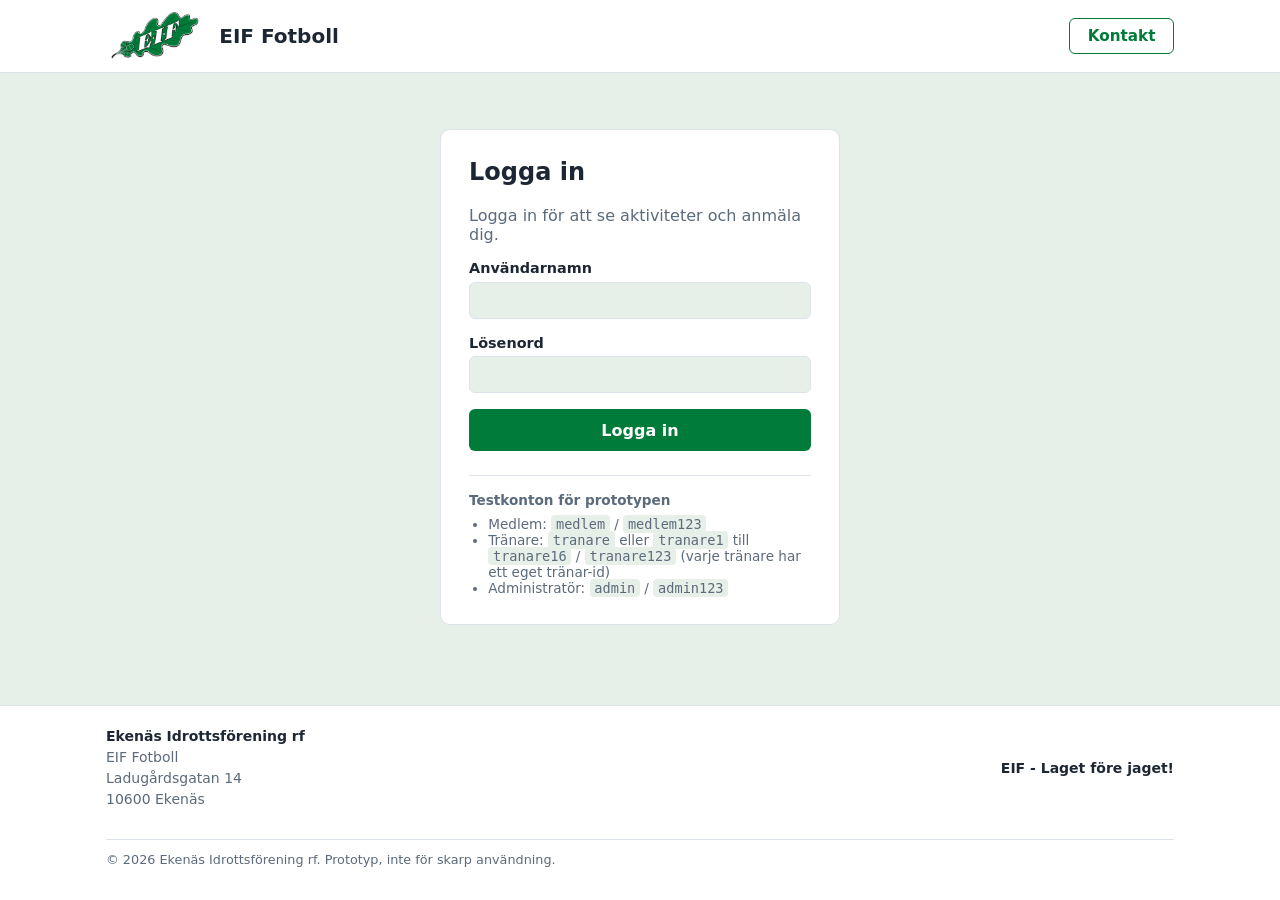
<file: index.html>
<!DOCTYPE html>
<html lang="sv">
<head>
  <meta charset="UTF-8">
  <meta name="viewport" content="width=device-width, initial-scale=1">
  <link rel="stylesheet" href="css/style.css">
  <script defer src="js/header.js"></script>
  <script defer src="js/footer.js"></script>
  <script defer src="js/members.js"></script>
  <script defer src="js/registrations.js"></script>
  <script defer src="js/activities.js"></script>
  <script defer src="js/roles.js"></script>
  <script defer src="js/member-view.js"></script>
  <script defer src="js/coach-view.js"></script>
  <script defer src="js/admin.js"></script>
  <script defer src="js/scripts.js"></script>
  <title>EIF Fotboll – Medlemmar och aktiviteter</title>
</head>
<body>

  <header class="site-header" id="site-header"></header>

  <main>

    <!-- Inloggning: visas tills man har loggat in -->
    <section id="login-view" class="login-card" aria-labelledby="login-title">
      <h1 id="login-title">Logga in</h1>
      <p class="muted">Logga in för att se aktiviteter och anmäla dig.</p>

      <form id="login-form" novalidate>
        <label class="field">
          Användarnamn
          <input type="text" id="username" name="username" autocomplete="username" required>
        </label>
        <label class="field">
          Lösenord
          <input type="password" id="password" name="password" autocomplete="current-password" required>
        </label>

        <p id="login-error" class="error" role="alert" hidden>
          Fel användarnamn eller lösenord. Försök igen.
        </p>

        <button type="submit" class="btn-primary">Logga in</button>
      </form>

      <div class="demo-hint">
        <strong>Testkonton för prototypen</strong>
        <ul>
          <li>Medlem: <code>medlem</code> / <code>medlem123</code></li>
          <li>Tränare: <code>tranare</code> eller <code>tranare1</code> till <code>tranare16</code> / <code>tranare123</code> (varje tränare har ett eget tränar-id)</li>
          <li>Administratör: <code>admin</code> / <code>admin123</code></li>
        </ul>
      </div>
    </section>

    <!-- Vyer efter inloggning. data-roles anger vilka roller som får se vyn. -->

    <!-- Medlemsvy -->
    <section id="min-sida" class="view" data-roles="medlem" hidden>
      <h1>Min sida</h1>
      <p id="member-message" class="error" role="alert" hidden></p>

      <div class="card-grid">
        <article class="card">
          <h2>Mina uppgifter</h2>
          <dl id="member-details" class="details"></dl>
        </article>

        <article class="card">
          <h2>Årsavgift <span id="fee-status" class="badge"></span></h2>
          <dl id="fee-details" class="details"></dl>
          <p id="fee-note" class="muted"></p>
        </article>
      </div>

      <!-- Fanny: visa aktiviteterna här -->
      <section id="member-activities" class="card card-wide">
        <h2>Aktiviteter</h2>
        <p class="muted">Här visas aktiviteterna.</p>
      </section>

      <!-- Christian: visa medlemmens egna anmälningar här -->
      <section id="member-registrations" class="card card-wide">
        <h2>Mina anmälningar</h2>
        <p class="muted">Här visas dina anmälningar.</p>
      </section>
    </section>

    <section id="admin" class="view" data-roles="admin" hidden>
      <h1>Administration</h1>
      <article class="card card-wide">
        <h2>Medlemmar och årsavgift</h2>
        <div id="admin-members"></div>
      </article>
      <p class="muted">Här kommer hanteringen av aktiviteter, anmälda och betalningar.</p>
    </section>

    <section id="aktiviteter" class="view" data-roles="admin" hidden>
      <h1>Aktiviteter</h1>
      <p>Här kommer aktivitetslistan.</p>
    </section>

    <section id="mina-evenemang" class="view" data-roles="tranare" hidden>
      <h1>Mina evenemang</h1>
      <p id="coach-message" class="error" role="alert" hidden></p>
      <p id="coach-info" class="muted"></p>

      <article class="card card-wide">
        <h2>Kommande träningar</h2>
        <div id="coach-body"></div>
        <!-- Här kan anmälda och betalstatus per träning visas när anmälningarna är klara -->
      </article>
    </section>

  </main>

  <footer class="site-footer" id="site-footer"></footer>

</body>
</html>
</file>
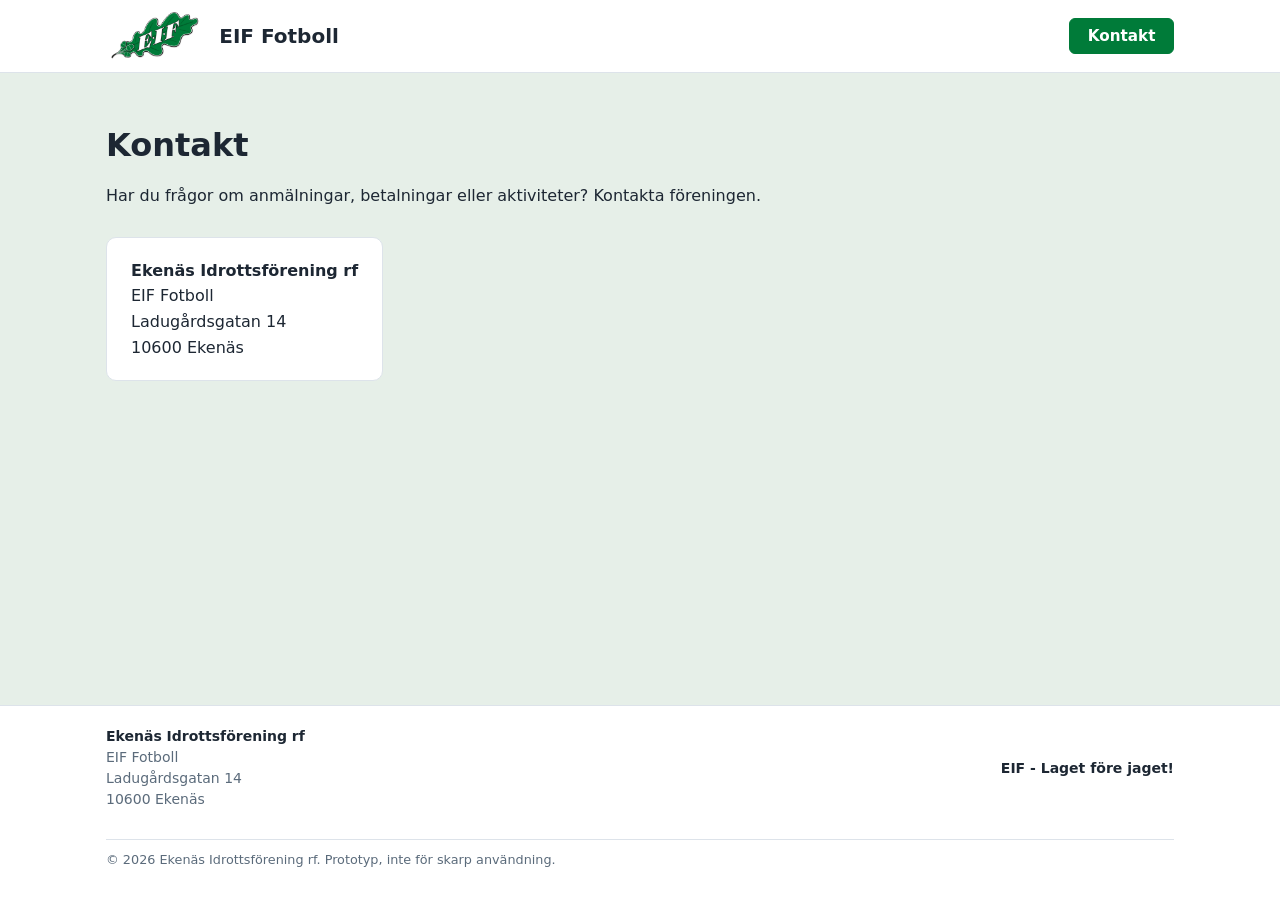
<file: kontakt.html>
<!DOCTYPE html>
<html lang="sv">
<head>
  <meta charset="UTF-8">
  <meta name="viewport" content="width=device-width, initial-scale=1">
  <link rel="stylesheet" href="css/style.css">
  <script defer src="js/header.js"></script>
  <script defer src="js/footer.js"></script>
  <script defer src="js/roles.js"></script>
  <script defer src="js/scripts.js"></script>
  <title>Kontakt – EIF Fotboll</title>
</head>
<body>

  <header class="site-header" id="site-header"></header>

  <main>
    <h1>Kontakt</h1>
    <p>Har du frågor om anmälningar, betalningar eller aktiviteter? Kontakta föreningen.</p>

    <address class="contact-card">
      <strong>Ekenäs Idrottsförening rf</strong><br>
      EIF Fotboll<br>
      Ladugårdsgatan 14<br>
      10600 Ekenäs
    </address>

    <!-- Lägg till föreningens telefonnummer och e-postadress här när de är bestämda. -->
  </main>

  <footer class="site-footer" id="site-footer"></footer>

</body>
</html>
</file>
<file: css/style.css>
:root {
  --bg: #e6efe8;
  --surface: #ffffff;
  --text: #1d2733;
  --muted: #5b6b7b;
  --brand: #007b39;
  --brand-text: #ffffff;
  --border: #dde3ea;
  --error: #b42318;
  --error-bg: #fdecea;
  --paid: #1a7f37;
  --paid-bg: #e3f5e8;
}
@media (prefers-color-scheme: dark) {
  :root {
    --bg: #12171d;
    --surface: #1b232c;
    --text: #e8edf2;
    --muted: #9aa8b6;
    --brand: #3dba6f;
    --brand-text: #0b1118;
    --border: #2b3640;
    --error: #ffb4ab;
    --error-bg: #3a1f1c;
    --paid: #7ee2a0;
    --paid-bg: #17301f;
  }
}

* { box-sizing: border-box; }

/* Se till att hidden-attributet alltid vinner över andra display-regler */
[hidden] { display: none !important; }

body {
  margin: 0;
  min-height: 100vh;
  display: flex;
  flex-direction: column;
  font-family: system-ui, -apple-system, "Segoe UI", Roboto, sans-serif;
  background: var(--bg);
  color: var(--text);
}

:focus-visible {
  outline: 2px solid var(--brand);
  outline-offset: 2px;
}

/* ---------- HEADER ---------- */
.site-header {
  background: var(--surface);
  border-bottom: 1px solid var(--border);
  position: sticky;
  top: 0;
  z-index: 10;
}
.header-inner {
  max-width: 1100px;
  margin: 0 auto;
  padding: 0.75rem 1rem;
  display: flex;
  align-items: center;
  gap: 1.5rem;
  flex-wrap: wrap;
}
.logo {
  display: flex;
  align-items: center;
  gap: 0.75rem;
  font-size: 1.25rem;
  font-weight: 700;
  color: var(--text);
  text-decoration: none;
  margin-right: auto;
}
.logo img { height: 48px; width: auto; display: block; }

.main-nav { display: flex; gap: 0.25rem; }
.main-nav a {
  padding: 0.5rem 0.9rem;
  border-radius: 6px;
  color: var(--text);
  text-decoration: none;
  font-size: 0.95rem;
}
.main-nav a:hover { background: var(--bg); }
.main-nav a.active {
  background: var(--brand);
  color: var(--brand-text);
}

/* Inloggad användare */
.user-info {
  display: flex;
  align-items: center;
  gap: 0.75rem;
  font-size: 0.9rem;
}
.role-badge {
  display: inline-block;
  margin-left: 0.35rem;
  padding: 0.1rem 0.55rem;
  border: 1px solid var(--border);
  border-radius: 999px;
  background: var(--bg);
  color: var(--muted);
  font-size: 0.75rem;
}
.btn-ghost {
  padding: 0.4rem 0.8rem;
  border: 1px solid var(--border);
  border-radius: 6px;
  background: transparent;
  color: var(--text);
  font: inherit;
  font-size: 0.85rem;
  cursor: pointer;
}
.btn-ghost:hover { background: var(--bg); }

/* Kontaktknapp uppe i högra hörnet */
.btn-contact {
  padding: 0.5rem 1.1rem;
  border: 1.5px solid var(--brand);
  border-radius: 6px;
  color: var(--brand);
  font-size: 0.95rem;
  font-weight: 600;
  text-decoration: none;
}
.btn-contact:hover,
.btn-contact[aria-current="page"] {
  background: var(--brand);
  color: var(--brand-text);
}

/* ---------- MAIN ---------- */
main {
  flex: 1;
  width: 100%;
  max-width: 1100px;
  margin: 0 auto;
  padding: 2rem 1rem;
}
.muted { color: var(--muted); }

/* ---------- INLOGGNING ---------- */
.login-card {
  max-width: 400px;
  margin: 1.5rem auto;
  padding: 1.75rem;
  background: var(--surface);
  border: 1px solid var(--border);
  border-radius: 10px;
}
.login-card h1 { margin-top: 0; }

.field {
  display: block;
  margin-bottom: 1rem;
  font-size: 0.9rem;
  font-weight: 600;
}
.field input {
  display: block;
  width: 100%;
  margin-top: 0.35rem;
  padding: 0.6rem 0.75rem;
  border: 1px solid var(--border);
  border-radius: 6px;
  background: var(--bg);
  color: var(--text);
  font: inherit;
  font-weight: 400;
}
.btn-primary {
  width: 100%;
  padding: 0.7rem 1rem;
  border: none;
  border-radius: 6px;
  background: var(--brand);
  color: var(--brand-text);
  font: inherit;
  font-weight: 600;
  cursor: pointer;
}
.btn-primary:hover { filter: brightness(1.08); }

.error {
  margin: 0 0 1rem;
  padding: 0.6rem 0.75rem;
  border-radius: 6px;
  background: var(--error-bg);
  color: var(--error);
  font-size: 0.9rem;
}

.demo-hint {
  margin-top: 1.5rem;
  padding-top: 1rem;
  border-top: 1px solid var(--border);
  color: var(--muted);
  font-size: 0.85rem;
}
.demo-hint ul { margin: 0.5rem 0 0; padding-left: 1.2rem; }
.demo-hint code {
  padding: 0.05rem 0.3rem;
  border-radius: 4px;
  background: var(--bg);
}

/* ---------- MEDLEMSVY ---------- */
.card-grid {
  display: grid;
  grid-template-columns: repeat(auto-fit, minmax(280px, 1fr));
  gap: 1rem;
  margin-bottom: 1rem;
}
.card {
  padding: 1.25rem 1.5rem;
  background: var(--surface);
  border: 1px solid var(--border);
  border-radius: 10px;
}
.card h2 { margin: 0 0 0.75rem; font-size: 1.1rem; }
.card-wide { margin-bottom: 1rem; }

.details {
  display: grid;
  grid-template-columns: max-content 1fr;
  gap: 0.4rem 1rem;
  margin: 0;
}
.details dt { color: var(--muted); }
.details dd { margin: 0; }

.badge {
  display: inline-block;
  margin-left: 0.4rem;
  padding: 0.1rem 0.6rem;
  border-radius: 999px;
  font-size: 0.75rem;
  font-weight: 600;
  vertical-align: middle;
}
.badge-paid { background: var(--paid-bg); color: var(--paid); }
.badge-unpaid { background: var(--error-bg); color: var(--error); }

/* ---------- AKTIVITETSKORT (medlemmens sida) ---------- */
.activity-list {
  display: grid;
  grid-template-columns: repeat(auto-fill, minmax(230px, 1fr));
  gap: 0.75rem;
  margin-bottom: 0.75rem;
}
.activity-card {
  padding: 0.9rem 1rem;
  border: 1px solid var(--border);
  border-radius: 8px;
  background: var(--bg);
}
.activity-card h3 { margin: 0 0 0.4rem; font-size: 1rem; }
.activity-card p { margin: 0.15rem 0; font-size: 0.9rem; }

/* ---------- ADMIN: medlemslista (rad blir grön eller röd) ---------- */
#admin-members { max-height: 420px; overflow-y: auto; }
#admin-members p { margin: 0 0 0.25rem; padding: 0.4rem 0.7rem; border-radius: 6px; font-size: 0.9rem; }
#admin-members .paid { background: var(--paid-bg); color: var(--paid); }
#admin-members .unpaid { background: var(--error-bg); color: var(--error); }

/* ---------- TABELLER ---------- */
.table-wrap { overflow-x: auto; margin-bottom: 0.75rem; }
table.data { width: 100%; border-collapse: collapse; font-size: 0.9rem; }
table.data th, table.data td {
  padding: 0.55rem 0.75rem;
  text-align: left;
  border-bottom: 1px solid var(--border);
}
table.data th { color: var(--muted); font-weight: 600; white-space: nowrap; }

/* ---------- KONTAKTSIDA ---------- */
.contact-card {
  display: inline-block;
  margin-top: 1rem;
  padding: 1.25rem 1.5rem;
  background: var(--surface);
  border: 1px solid var(--border);
  border-radius: 10px;
  font-style: normal;
  line-height: 1.6;
}

/* ---------- FOOTER ---------- */
.site-footer {
  background: var(--surface);
  border-top: 1px solid var(--border);
  color: var(--muted);
  font-size: 0.875rem;
}
.footer-inner {
  max-width: 1100px;
  margin: 0 auto;
  padding: 1.25rem 1rem;
  display: flex;
  justify-content: space-between;
  gap: 1rem;
  flex-wrap: wrap;
}
.footer-inner address { font-style: normal; line-height: 1.5; }
.footer-inner strong { color: var(--text); }
.footer-slogan {
  align-self: center;
  font-weight: 600;
  color: var(--text);
}
.footer-copy {
  width: 100%;
  border-top: 1px solid var(--border);
  padding-top: 0.75rem;
  font-size: 0.8rem;
}

/* ---------- SMÅ SKÄRMAR ---------- */
@media (max-width: 760px) {
  .header-inner { gap: 0.75rem; }
  .main-nav {
    order: 3;
    width: 100%;
    overflow-x: auto;
  }
  .user-info { order: 2; }
}

/* ---------- ADMIN: aktiviteter, betalningar, evenemang, användare och lag ----------
   Lägg längst ner i css/style.css */
.field select {
  display: block;
  width: 100%;
  margin-top: 0.35rem;
  padding: 0.6rem 0.75rem;
  border: 1px solid var(--border);
  border-radius: 6px;
  background: var(--bg);
  color: var(--text);
  font: inherit;
  font-weight: 400;
}
#admin-activities h3 { margin: 1rem 0 0.25rem; }
#admin-activities tr.paid td   { background: var(--paid-bg);  color: var(--paid); }
#admin-activities tr.unpaid td { background: var(--error-bg); color: var(--error); }
#admin-activities .btn-ghost { margin-left: 0.75rem; }

/* Knappar för evenemang */
.admin-toolbar { display: flex; flex-wrap: wrap; gap: 0.5rem; margin: 0.75rem 0; }
.btn-danger { color: var(--error); border-color: var(--error); }
table.data .btn-ghost { margin-right: 0.4rem; }

/* Formulär för att skapa och redigera (evenemang, medlemmar och lag) */
.admin-form {
  margin: 0.75rem 0 1rem;
  padding: 1rem 1.25rem;
  border: 1px solid var(--border);
  border-radius: 8px;
}
.admin-form h3 { margin: 0 0 0.75rem; }
.admin-form .btn-primary { width: auto; margin-right: 0.5rem; }
.field.field-check { display: flex; align-items: center; gap: 0.5rem; }
.field.field-check input { display: inline-block; width: auto; margin: 0; }

/* ---------- ADMIN OCH TRÄNARE: evenemangsdialog, tränarens egna evenemang, tränare ----------
   Lägg längst ner i css/style.css, under det som redan finns */

/* Dialogrutan med formuläret för evenemang (används av admin och tränare) */
dialog.admin-dialog {
  width: min(520px, calc(100% - 2rem));
  max-height: calc(100vh - 2rem);
  padding: 0;
  border: 1px solid var(--border);
  border-radius: 10px;
  background: var(--surface);
  color: var(--text);
  overflow-y: auto;
}
dialog.admin-dialog::backdrop { background: rgba(0, 0, 0, 0.45); }
dialog.admin-dialog .admin-form { margin: 0; border: none; }
.admin-form select:disabled { opacity: 0.7; }

/* Tränarens egna evenemang: deltagare med betalstatus */
#coach-event-participants { margin-top: 1rem; }
#coach-event-participants h3 { margin: 0 0 0.5rem; font-size: 1rem; }
#coach-event-participants p {
  margin: 0 0 0.25rem;
  padding: 0.4rem 0.7rem;
  border-radius: 6px;
  font-size: 0.9rem;
}
#coach-event-participants .paid { background: var(--paid-bg); color: var(--paid); }
#coach-event-participants .unpaid { background: var(--error-bg); color: var(--error); }

/* Meddelande när en tränare har skapats */
.admin-ok {
  margin: 0 0 1rem;
  padding: 0.6rem 0.75rem;
  border-radius: 6px;
  background: var(--paid-bg);
  color: var(--paid);
  font-size: 0.9rem;
}
</file>
